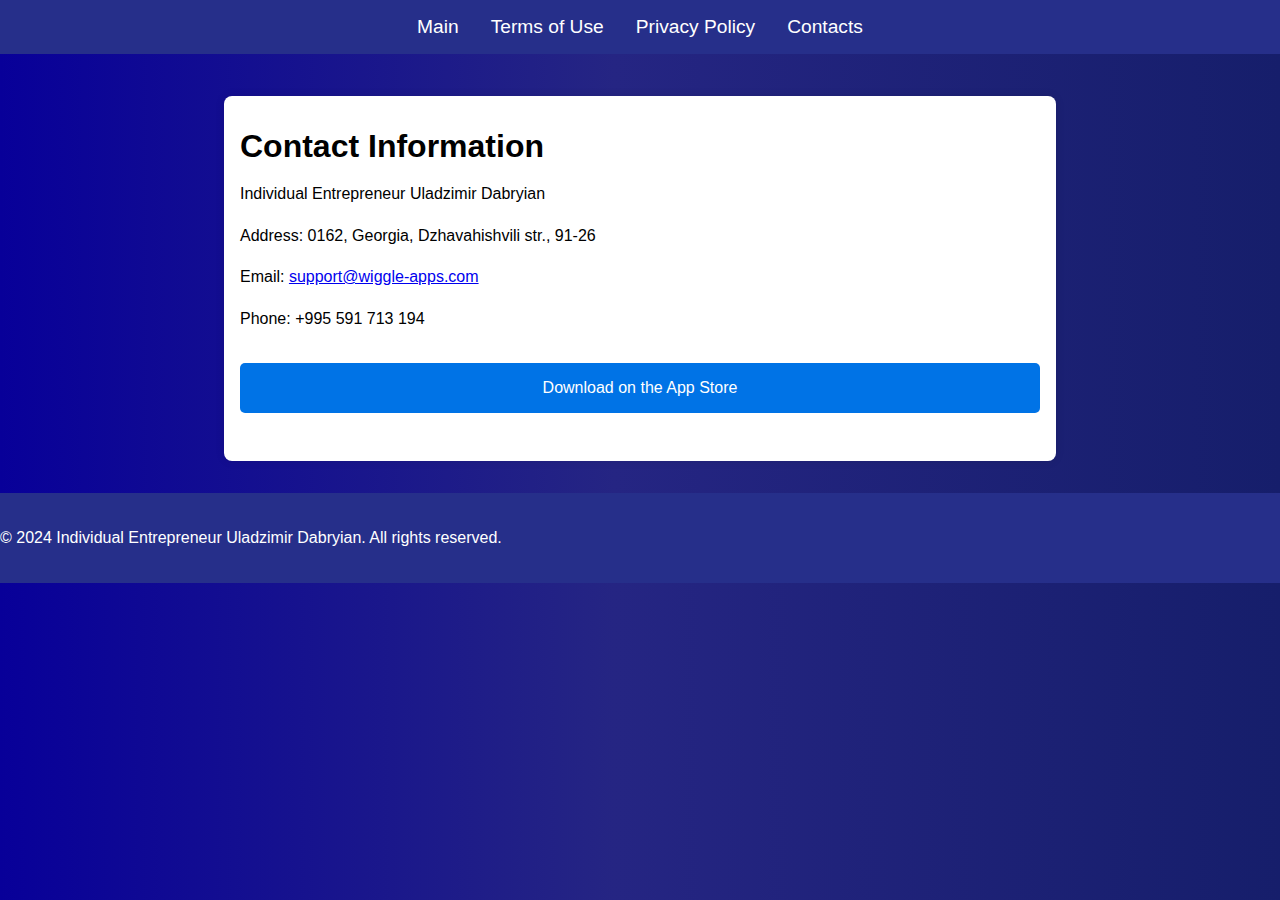
<file: contacts.html>
<!DOCTYPE html>
<html lang="en">
<head>
    <meta charset="UTF-8">
    <meta name="viewport" content="width=device-width, initial-scale=1.0">
    <title>Contacts - Wiggle</title>
    <link rel="stylesheet" href="styles.css">
</head>
<body>
    <header>
        <nav>
            <ul>
                <li><a href="index.html">Main</a></li>
                <li><a href="terms.html">Terms of Use</a></li>
                <li><a href="privacy.html">Privacy Policy</a></li>
                <li><a href="contacts.html">Contacts</a></li>
            </ul>
        </nav>
    </header>
    <div class="terms-container">
        <h1>Contact Information</h1>
        <p>Individual Entrepreneur Uladzimir Dabryian</p>
        <p>Address: 0162, Georgia, Dzhavahishvili str., 91-26</p>
        <p>Email: <a href="mailto:support@wiggle-apps.com">support@wiggle-apps.com</a></p>
        <p>Phone: +995 591 713 194</p>
        <a href="https://apps.apple.com/pl/app/wiggle-color-widgets-themes/id6471030767" class="appstore-link">Download on the App Store</a>
    </div>
    <footer>
        <p>&copy; 2024 Individual Entrepreneur Uladzimir Dabryian. All rights reserved.</p>
    </footer>
</body>
</html>
</file>
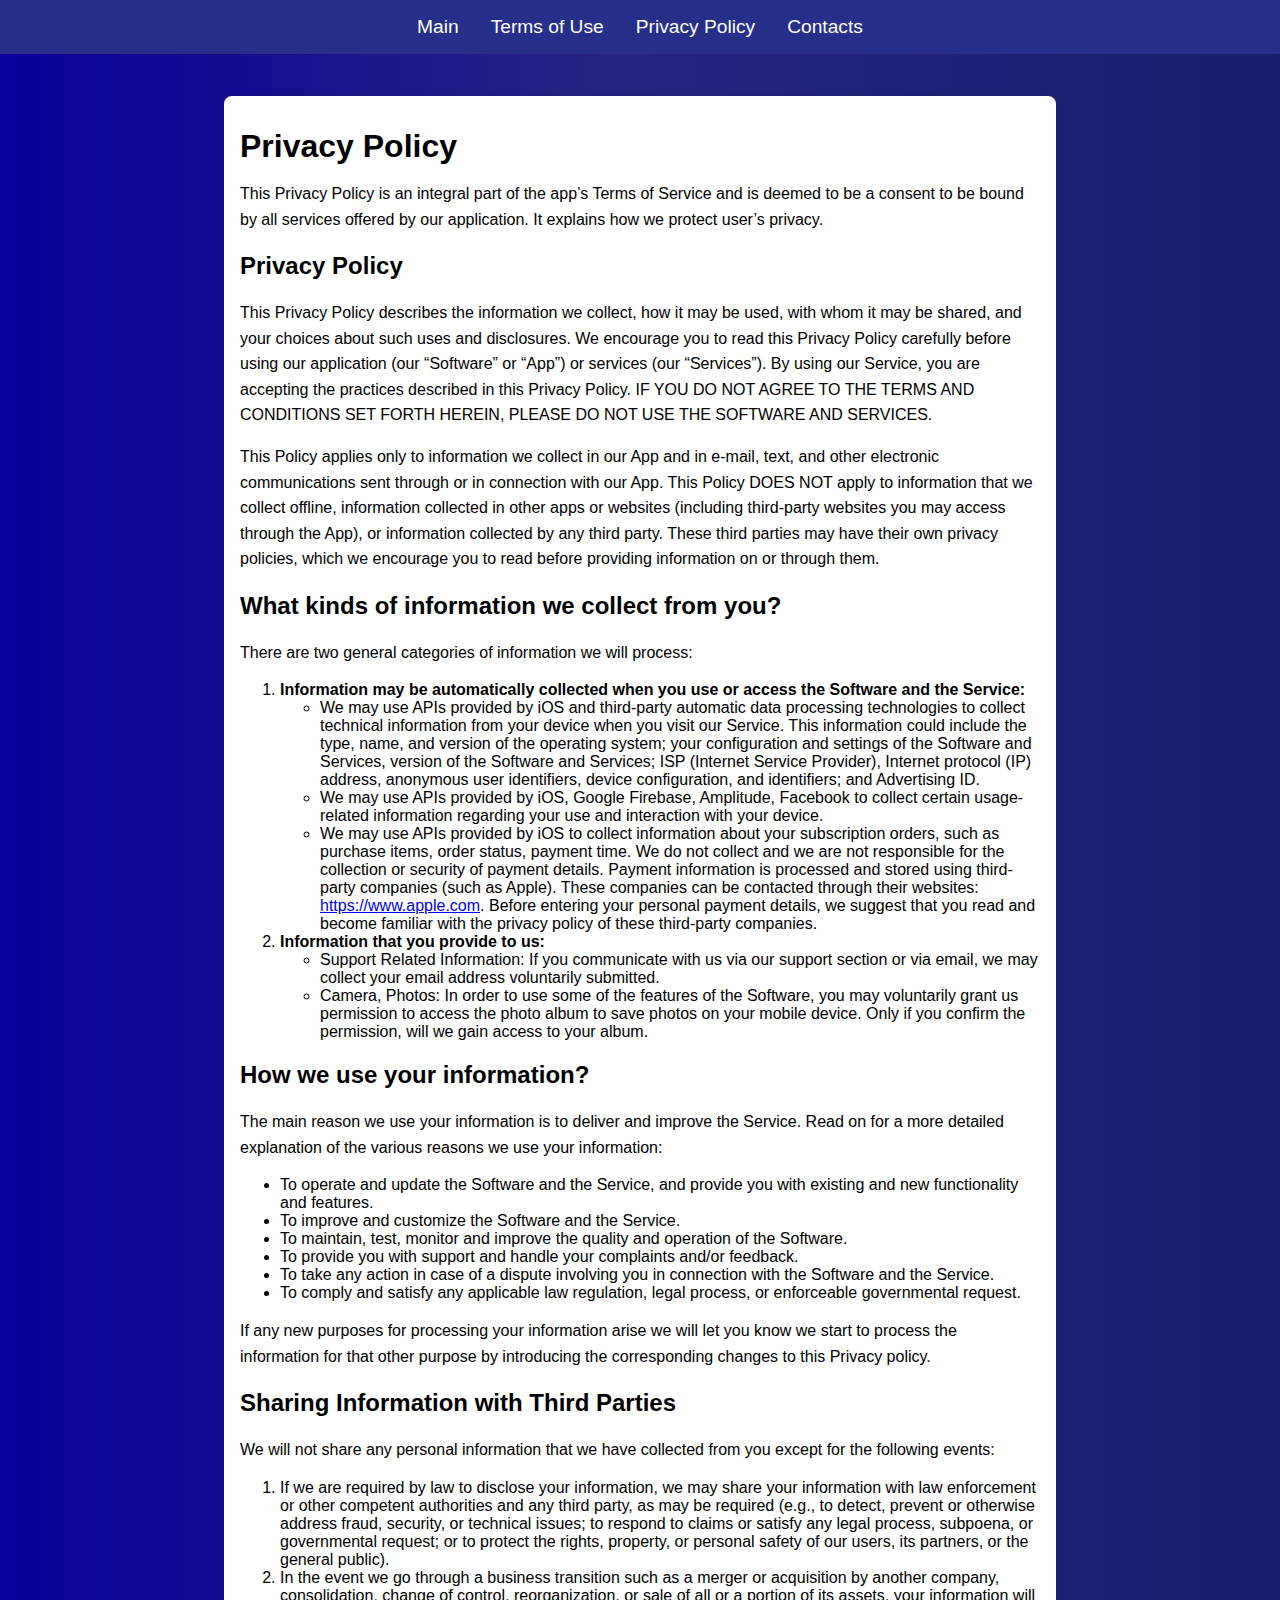
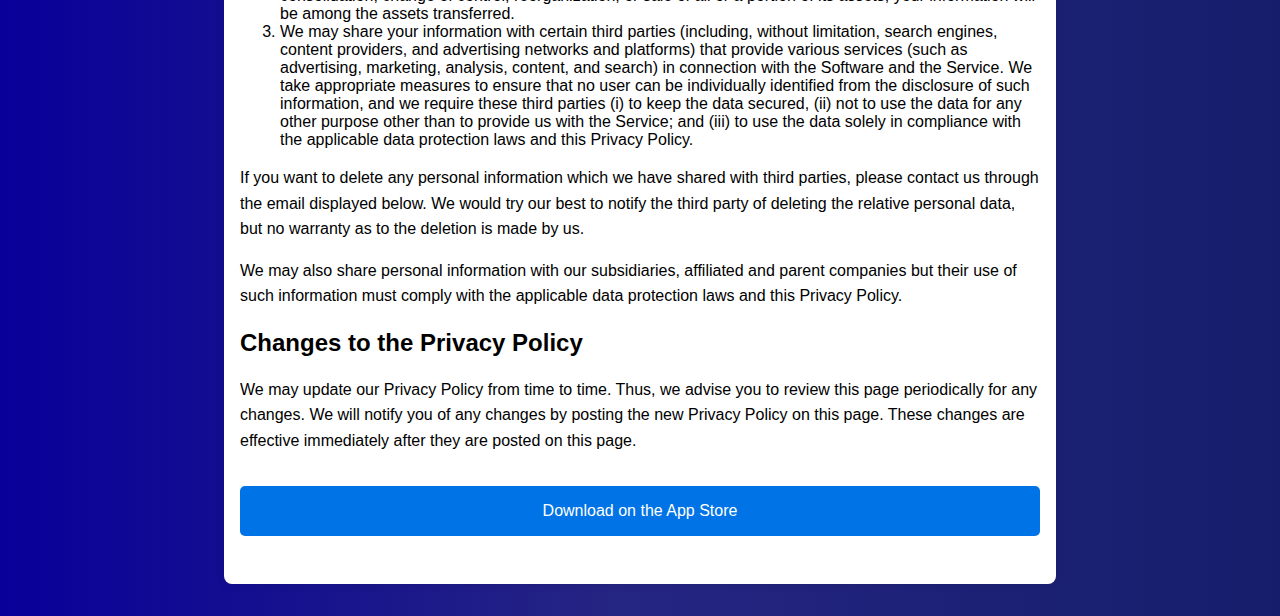
<file: privacy.html>
<!DOCTYPE html>
<html lang="en">
<head>
    <meta charset="UTF-8">
    <meta name="viewport" content="width=device-width, initial-scale=1.0">
    <title>Privacy Policy - Wiggle</title>
    <link rel="stylesheet" href="styles.css">
</head>
<body>
    <header>
        <nav>
            <ul>
                <li><a href="index.html">Main</a></li>
                <li><a href="terms.html">Terms of Use</a></li>
                <li><a href="privacy.html">Privacy Policy</a></li>
                <li><a href="contacts.html">Contacts</a></li>
            </ul>
        </nav>
    </header>
    <div class="privacy-container">
        <h1>Privacy Policy</h1>
        <p>This Privacy Policy is an integral part of the app’s Terms of Service and is deemed to be a consent to be bound by all services offered by our application. It explains how we protect user’s privacy.</p>

        <h2>Privacy Policy</h2>
        <p>This Privacy Policy describes the information we collect, how it may be used, with whom it may be shared, and your choices about such uses and disclosures. We encourage you to read this Privacy Policy carefully before using our application (our “Software” or “App”) or services (our “Services”). By using our Service, you are accepting the practices described in this Privacy Policy. IF YOU DO NOT AGREE TO THE TERMS AND CONDITIONS SET FORTH HEREIN, PLEASE DO NOT USE THE SOFTWARE AND SERVICES.</p>

        <p>This Policy applies only to information we collect in our App and in e-mail, text, and other electronic communications sent through or in connection with our App. This Policy DOES NOT apply to information that we collect offline, information collected in other apps or websites (including third-party websites you may access through the App), or information collected by any third party. These third parties may have their own privacy policies, which we encourage you to read before providing information on or through them.</p>

        <h2>What kinds of information we collect from you?</h2>
        <p>There are two general categories of information we will process:</p>

        <ol>
            <li><strong>Information may be automatically collected when you use or access the Software and the Service:</strong></li>
            <ul>
                <li>We may use APIs provided by iOS and third-party automatic data processing technologies to collect technical information from your device when you visit our Service. This information could include the type, name, and version of the operating system; your configuration and settings of the Software and Services, version of the Software and Services; ISP (Internet Service Provider), Internet protocol (IP) address, anonymous user identifiers, device configuration, and identifiers; and Advertising ID.</li>
                <li>We may use APIs provided by iOS, Google Firebase, Amplitude, Facebook to collect certain usage-related information regarding your use and interaction with your device.</li>
                <li>We may use APIs provided by iOS to collect information about your subscription orders, such as purchase items, order status, payment time. We do not collect and we are not responsible for the collection or security of payment details. Payment information is processed and stored using third-party companies (such as Apple). These companies can be contacted through their websites: <a href="https://www.apple.com">https://www.apple.com</a>. Before entering your personal payment details, we suggest that you read and become familiar with the privacy policy of these third-party companies.</li>
            </ul>

            <li><strong>Information that you provide to us:</strong></li>
            <ul>
                <li>Support Related Information: If you communicate with us via our support section or via email, we may collect your email address voluntarily submitted.</li>
                <li>Camera, Photos: In order to use some of the features of the Software, you may voluntarily grant us permission to access the photo album to save photos on your mobile device. Only if you confirm the permission, will we gain access to your album.</li>
            </ul>
        </ol>

        <h2>How we use your information?</h2>
        <p>The main reason we use your information is to deliver and improve the Service. Read on for a more detailed explanation of the various reasons we use your information:</p>

        <ul>
            <li>To operate and update the Software and the Service, and provide you with existing and new functionality and features.</li>
            <li>To improve and customize the Software and the Service.</li>
            <li>To maintain, test, monitor and improve the quality and operation of the Software.</li>
            <li>To provide you with support and handle your complaints and/or feedback.</li>
            <li>To take any action in case of a dispute involving you in connection with the Software and the Service.</li>
            <li>To comply and satisfy any applicable law regulation, legal process, or enforceable governmental request.</li>
        </ul>

        <p>If any new purposes for processing your information arise we will let you know we start to process the information for that other purpose by introducing the corresponding changes to this Privacy policy.</p>

        <h2>Sharing Information with Third Parties</h2>
        <p>We will not share any personal information that we have collected from you except for the following events:</p>

        <ol>
            <li>If we are required by law to disclose your information, we may share your information with law enforcement or other competent authorities and any third party, as may be required (e.g., to detect, prevent or otherwise address fraud, security, or technical issues; to respond to claims or satisfy any legal process, subpoena, or governmental request; or to protect the rights, property, or personal safety of our users, its partners, or the general public).</li>
            <li>In the event we go through a business transition such as a merger or acquisition by another company, consolidation, change of control, reorganization, or sale of all or a portion of its assets, your information will be among the assets transferred.</li>
            <li>We may share your information with certain third parties (including, without limitation, search engines, content providers, and advertising networks and platforms) that provide various services (such as advertising, marketing, analysis, content, and search) in connection with the Software and the Service. We take appropriate measures to ensure that no user can be individually identified from the disclosure of such information, and we require these third parties (i) to keep the data secured, (ii) not to use the data for any other purpose other than to provide us with the Service; and (iii) to use the data solely in compliance with the applicable data protection laws and this Privacy Policy.</li>
        </ol>

        <p>If you want to delete any personal information which we have shared with third parties, please contact us through the email displayed below. We would try our best to notify the third party of deleting the relative personal data, but no warranty as to the deletion is made by us.</p>

        <p>We may also share personal information with our subsidiaries, affiliated and parent companies but their use of such information must comply with the applicable data protection laws and this Privacy Policy.</p>

        <h2>Changes to the Privacy Policy</h2>
        <p>We may update our Privacy Policy from time to time. Thus, we advise you to review this page periodically for any changes. We will notify you of any changes by posting the new Privacy Policy on this page. These changes are effective immediately after they are posted on this page.</p>
        <a href="https://apps.apple.com/pl/app/wiggle-color-widgets-themes/id6471030767" class="appstore-link">Download on the App Store</a>
    </div>
</body>
</html>
</file>
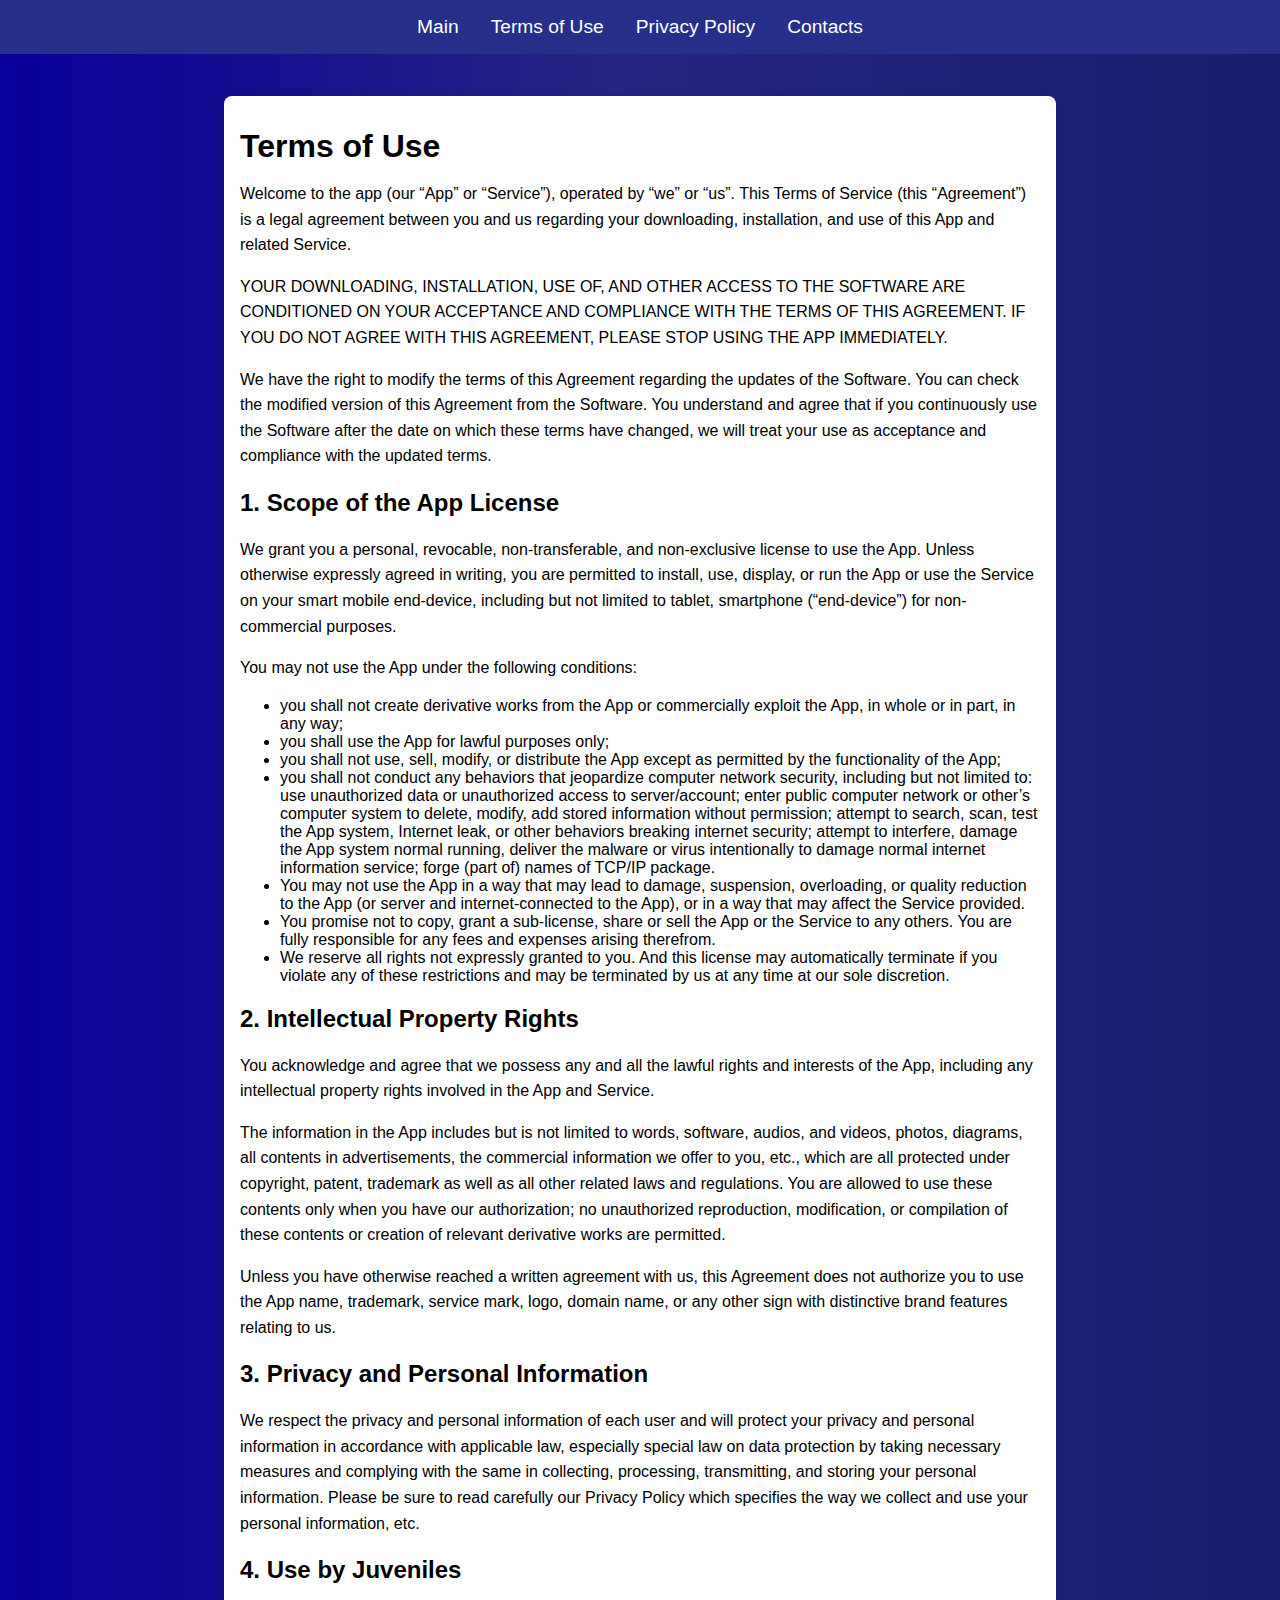
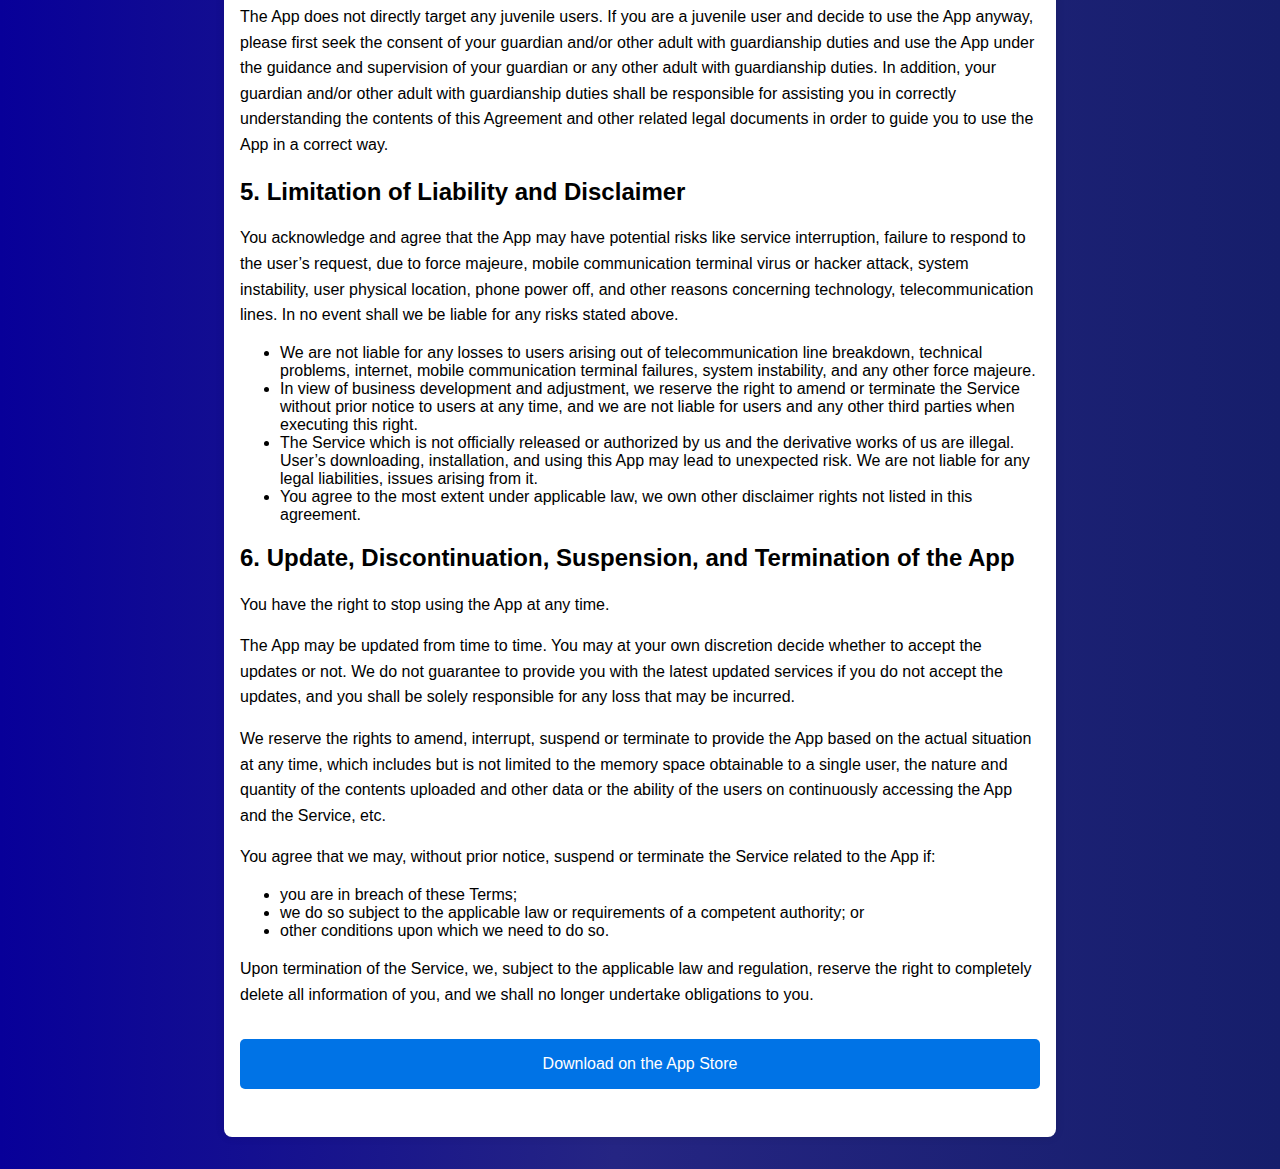
<file: terms.html>
<!DOCTYPE html>
<html lang="en">
<head>
    <meta charset="UTF-8">
    <meta name="viewport" content="width=device-width, initial-scale=1.0">
    <title>Terms of Use - Wiggle</title>
    <link rel="stylesheet" href="styles.css">
</head>
<body>
    <header>
        <nav>
            <ul>
                <li><a href="index.html">Main</a></li>
                <li><a href="terms.html">Terms of Use</a></li>
                <li><a href="privacy.html">Privacy Policy</a></li>
                <li><a href="contacts.html">Contacts</a></li>
            </ul>
        </nav>
    </header>
    <div class="terms-container">
        <h1>Terms of Use</h1>
        <p>Welcome to the app (our “App” or “Service”), operated by “we” or “us”. This Terms of Service (this “Agreement”) is a legal agreement between you and us regarding your downloading, installation, and use of this App and related Service.</p>
        <p>YOUR DOWNLOADING, INSTALLATION, USE OF, AND OTHER ACCESS TO THE SOFTWARE ARE CONDITIONED ON YOUR ACCEPTANCE AND COMPLIANCE WITH THE TERMS OF THIS AGREEMENT. IF YOU DO NOT AGREE WITH THIS AGREEMENT, PLEASE STOP USING THE APP IMMEDIATELY.</p>
        <p>We have the right to modify the terms of this Agreement regarding the updates of the Software. You can check the modified version of this Agreement from the Software. You understand and agree that if you continuously use the Software after the date on which these terms have changed, we will treat your use as acceptance and compliance with the updated terms.</p>
        <h2>1. Scope of the App License</h2>
        <p>We grant you a personal, revocable, non-transferable, and non-exclusive license to use the App. Unless otherwise expressly agreed in writing, you are permitted to install, use, display, or run the App or use the Service on your smart mobile end-device, including but not limited to tablet, smartphone (“end-device”) for non-commercial purposes.</p>
        <p>You may not use the App under the following conditions:</p>
        <ul>
            <li>you shall not create derivative works from the App or commercially exploit the App, in whole or in part, in any way;</li>
            <li>you shall use the App for lawful purposes only;</li>
            <li>you shall not use, sell, modify, or distribute the App except as permitted by the functionality of the App;</li>
            <li>you shall not conduct any behaviors that jeopardize computer network security, including but not limited to: use unauthorized data or unauthorized access to server/account; enter public computer network or other’s computer system to delete, modify, add stored information without permission; attempt to search, scan, test the App system, Internet leak, or other behaviors breaking internet security; attempt to interfere, damage the App system normal running, deliver the malware or virus intentionally to damage normal internet information service; forge (part of) names of TCP/IP package.</li>
            <li>You may not use the App in a way that may lead to damage, suspension, overloading, or quality reduction to the App (or server and internet-connected to the App), or in a way that may affect the Service provided.</li>
            <li>You promise not to copy, grant a sub-license, share or sell the App or the Service to any others. You are fully responsible for any fees and expenses arising therefrom.</li>
            <li>We reserve all rights not expressly granted to you. And this license may automatically terminate if you violate any of these restrictions and may be terminated by us at any time at our sole discretion.</li>
        </ul>
        <h2>2. Intellectual Property Rights</h2>
        <p>You acknowledge and agree that we possess any and all the lawful rights and interests of the App, including any intellectual property rights involved in the App and Service.</p>
        <p>The information in the App includes but is not limited to words, software, audios, and videos, photos, diagrams, all contents in advertisements, the commercial information we offer to you, etc., which are all protected under copyright, patent, trademark as well as all other related laws and regulations. You are allowed to use these contents only when you have our authorization; no unauthorized reproduction, modification, or compilation of these contents or creation of relevant derivative works are permitted.</p>
        <p>Unless you have otherwise reached a written agreement with us, this Agreement does not authorize you to use the App name, trademark, service mark, logo, domain name, or any other sign with distinctive brand features relating to us.</p>
        <h2>3. Privacy and Personal Information</h2>
        <p>We respect the privacy and personal information of each user and will protect your privacy and personal information in accordance with applicable law, especially special law on data protection by taking necessary measures and complying with the same in collecting, processing, transmitting, and storing your personal information. Please be sure to read carefully our Privacy Policy which specifies the way we collect and use your personal information, etc.</p>
        <h2>4. Use by Juveniles</h2>
        <p>The App does not directly target any juvenile users. If you are a juvenile user and decide to use the App anyway, please first seek the consent of your guardian and/or other adult with guardianship duties and use the App under the guidance and supervision of your guardian or any other adult with guardianship duties. In addition, your guardian and/or other adult with guardianship duties shall be responsible for assisting you in correctly understanding the contents of this Agreement and other related legal documents in order to guide you to use the App in a correct way.</p>
        <h2>5. Limitation of Liability and Disclaimer</h2>
        <p>You acknowledge and agree that the App may have potential risks like service interruption, failure to respond to the user’s request, due to force majeure, mobile communication terminal virus or hacker attack, system instability, user physical location, phone power off, and other reasons concerning technology, telecommunication lines. In no event shall we be liable for any risks stated above.</p>
        <ul>
            <li>We are not liable for any losses to users arising out of telecommunication line breakdown, technical problems, internet, mobile communication terminal failures, system instability, and any other force majeure.</li>
            <li>In view of business development and adjustment, we reserve the right to amend or terminate the Service without prior notice to users at any time, and we are not liable for users and any other third parties when executing this right.</li>
            <li>The Service which is not officially released or authorized by us and the derivative works of us are illegal. User’s downloading, installation, and using this App may lead to unexpected risk. We are not liable for any legal liabilities, issues arising from it.</li>
            <li>You agree to the most extent under applicable law, we own other disclaimer rights not listed in this agreement.</li>
        </ul>
        <h2>6. Update, Discontinuation, Suspension, and Termination of the App</h2>
        <p>You have the right to stop using the App at any time.</p>
        <p>The App may be updated from time to time. You may at your own discretion decide whether to accept the updates or not. We do not guarantee to provide you with the latest updated services if you do not accept the updates, and you shall be solely responsible for any loss that may be incurred.</p>
        <p>We reserve the rights to amend, interrupt, suspend or terminate to provide the App based on the actual situation at any time, which includes but is not limited to the memory space obtainable to a single user, the nature and quantity of the contents uploaded and other data or the ability of the users on continuously accessing the App and the Service, etc.</p>
        <p>You agree that we may, without prior notice, suspend or terminate the Service related to the App if:</p>
        <ul>
            <li>you are in breach of these Terms;</li>
            <li>we do so subject to the applicable law or requirements of a competent authority; or</li>
            <li>other conditions upon which we need to do so.</li>
        </ul>
        <p>Upon termination of the Service, we, subject to the applicable law and regulation, reserve the right to completely delete all information of you, and we shall no longer undertake obligations to you.</p>
        <a href="https://apps.apple.com/pl/app/wiggle-color-widgets-themes/id6471030767" class="appstore-link">Download on the App Store</a>
    </div>
</body>
</html>
</file>
<file: styles.css>
body {
    margin: 0;
    font-family: Arial, sans-serif;
    background: rgb(8,0,153);
    background: linear-gradient(90deg, rgba(8,0,153,1) 0%, rgba(37,37,131,1) 48%, rgba(22,30,107,1) 100%);
    color: white;
    overflow-x: hidden;
}

header {
    background-color: #262F8A;
    padding: 1rem 0;
    position: fixed;
    width: 100%;
    top: 0;
    left: 0;
    z-index: 1000;
}

nav ul {
    list-style-type: none;
    list-style: none;
    padding: 0;
    margin: 0;
    display: flex;
    justify-content: center;
}

nav ul li {
    margin: 0 1rem;
}

nav ul li a {
    color: white;
    text-decoration: none;
    font-size: 1.2rem;
}

.container {
    display: flex;
    flex-direction: column;
    align-items: center;
    justify-content: center;
    min-height: 100vh;
    text-align: center;
    padding-top: 6rem; /* Adjust for fixed header */
    padding-left: 1rem;
    padding-right: 1rem;
}

.terms-container, .privacy-container {
    max-width: 800px;
    margin: 6rem auto 2rem; /* Adjust for fixed header */
    padding: 1rem;
    background-color: white;
    color: black;
    border-radius: 8px;
    box-shadow: 0 0 10px rgba(0, 0, 0, 0.1);
    overflow-y: auto;
}

.app-icon {
    width: 150px;
    height: 150px;
}

h1, h3 {
    margin: 1rem 0;
}

p {
    text-align: left;
    line-height: 1.6;
}

.appstore-link {
    display: block;
    margin: 2rem 0;
    color: white;
    text-decoration: none;
    background-color: #0073e6;
    padding: 1rem 2rem;
    border-radius: 5px;
    text-align: center; /* Center-align text within the link */
}

.appstore-link:hover {
    background-color: #005bb5;
}

footer {
    background-color: #262F8A;
    color: white;
    text-align: center;
    padding: 1rem 0;
    position: relative;
    bottom: 0;
    width: 100%;
}
</file>
